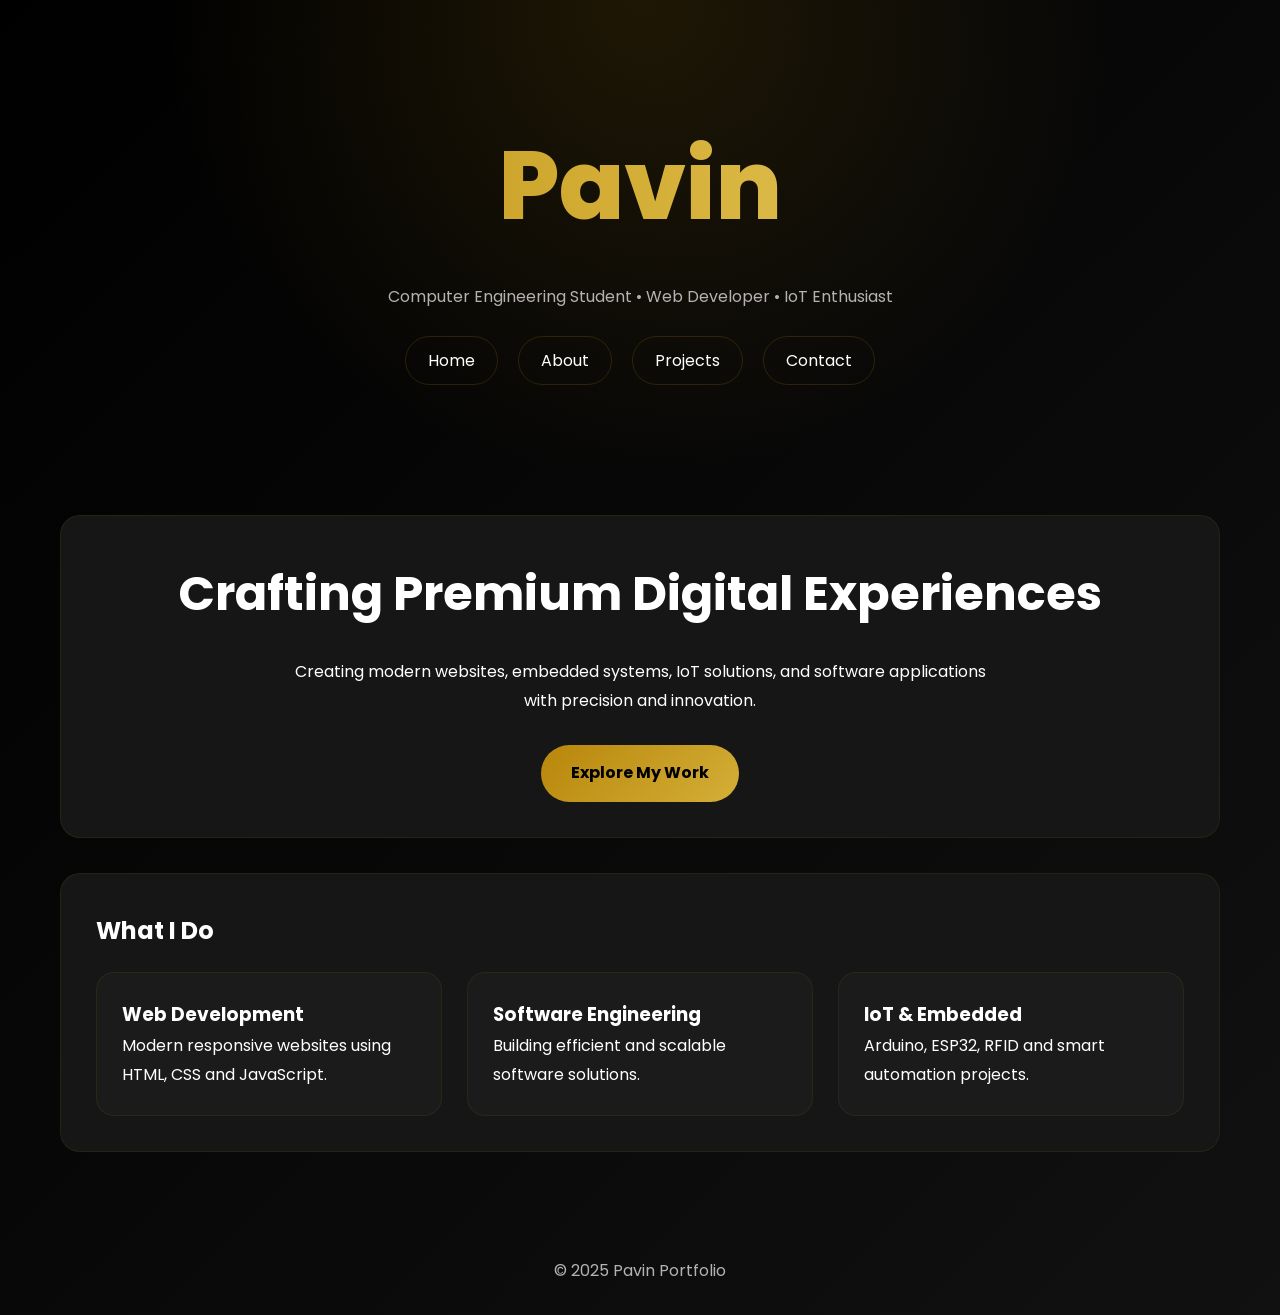
<file: index.html>
<!DOCTYPE html>
<html lang="en">
<head>
<meta charset="UTF-8">
<meta name="viewport" content="width=device-width, initial-scale=1.0">

<title>Pavin Portfolio | Home</title>

<meta name="description" content="Elite Portfolio of Pavin - Web Developer, IoT Enthusiast and Software Engineer.">

<link rel="preconnect" href="https://fonts.googleapis.com">
<link rel="preconnect" href="https://fonts.gstatic.com" crossorigin>

<link href="https://fonts.googleapis.com/css2?family=Poppins:wght@300;400;500;600;700;800&display=swap" rel="stylesheet">

<link rel="stylesheet" href="style.css">
</head>

<body>

<header>

<h1>Pavin</h1>

<p class="subtitle">
Computer Engineering Student • Web Developer • IoT Enthusiast
</p>

<nav aria-label="Main Navigation">
<ul>
<li><a href="index.html">Home</a></li>
<li><a href="about.html">About</a></li>
<li><a href="projects.html">Projects</a></li>
<li><a href="contact.html">Contact</a></li>
</ul>
</nav>

</header>

<main>

<section class="hero">

<h2>Crafting Premium Digital Experiences</h2>

<p>
Creating modern websites, embedded systems,
IoT solutions, and software applications
with precision and innovation.
</p>

<a href="projects.html" class="btn">
Explore My Work
</a>

</section>

<section>

<h2>What I Do</h2>

<div class="grid-container">

<div class="card">
<h3>Web Development</h3>
<p>Modern responsive websites using HTML, CSS and JavaScript.</p>
</div>

<div class="card">
<h3>Software Engineering</h3>
<p>Building efficient and scalable software solutions.</p>
</div>

<div class="card">
<h3>IoT & Embedded</h3>
<p>Arduino, ESP32, RFID and smart automation projects.</p>
</div>

</div>

</section>

</main>

<footer>
<p>&copy; 2025 Pavin Portfolio</p>
</footer>

</body>
</html>
</file>
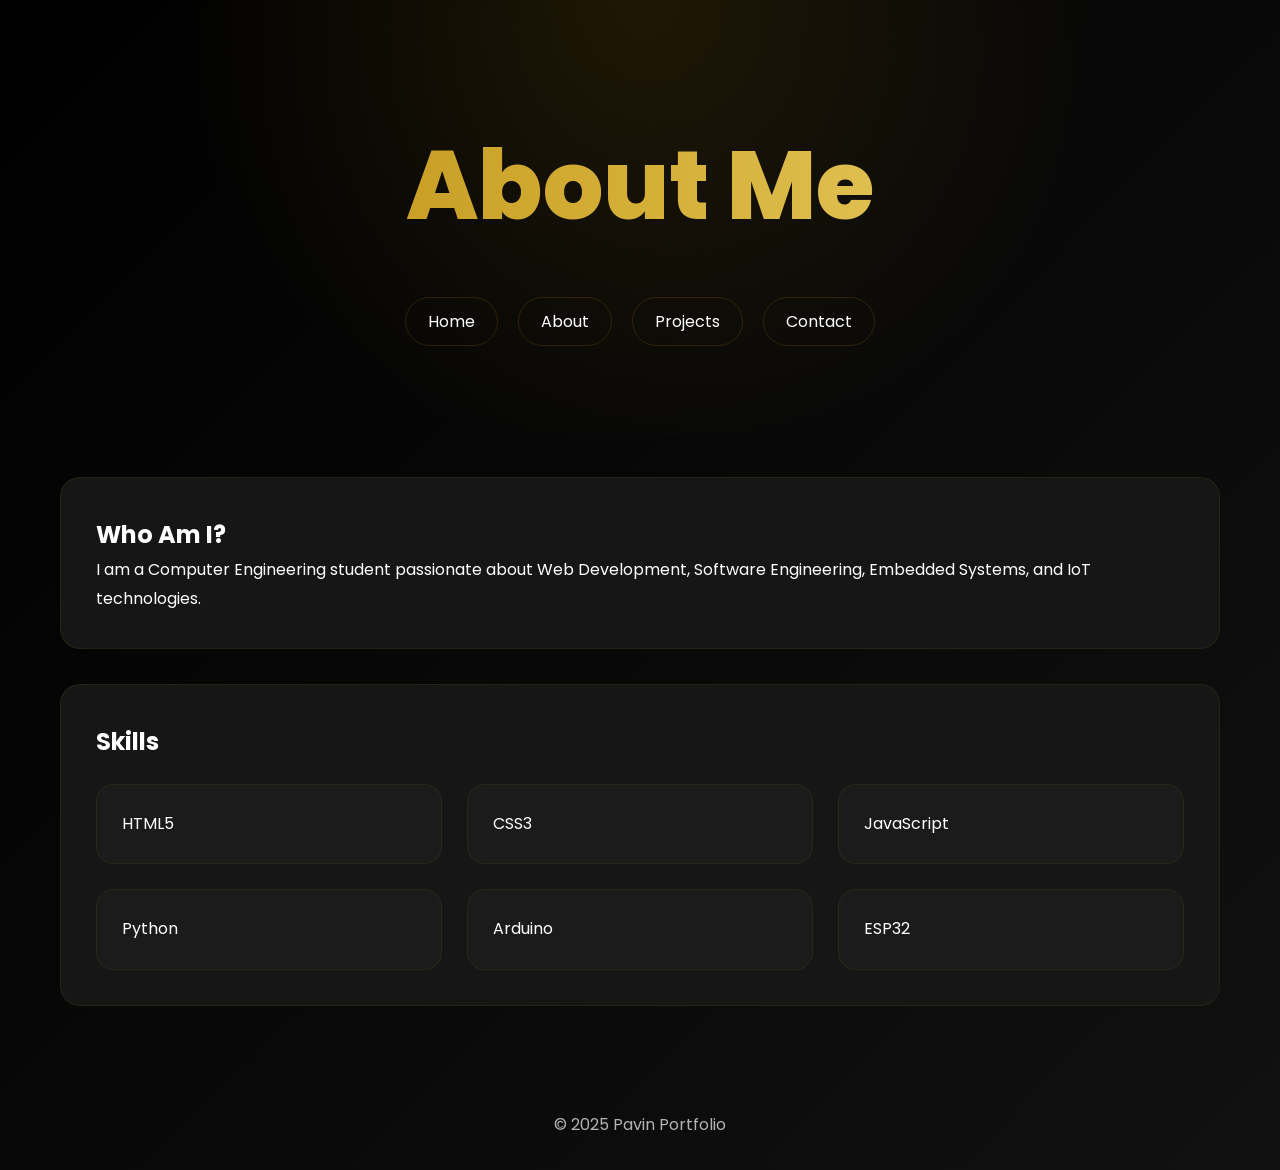
<file: about.html>
<!DOCTYPE html>
<html lang="en">
<head>
<meta charset="UTF-8">
<meta name="viewport" content="width=device-width, initial-scale=1.0">

<title>About Me</title>

<link rel="preconnect" href="https://fonts.googleapis.com">
<link rel="preconnect" href="https://fonts.gstatic.com" crossorigin>

<link href="https://fonts.googleapis.com/css2?family=Poppins:wght@300;400;500;600;700;800&display=swap" rel="stylesheet">

<link rel="stylesheet" href="style.css">
</head>

<body>

<header>

<h1>About Me</h1>

<nav>
<ul>
<li><a href="index.html">Home</a></li>
<li><a href="about.html">About</a></li>
<li><a href="projects.html">Projects</a></li>
<li><a href="contact.html">Contact</a></li>
</ul>
</nav>

</header>

<main>

<section>

<h2>Who Am I?</h2>

<p>
I am a Computer Engineering student passionate about
Web Development, Software Engineering, Embedded Systems,
and IoT technologies.
</p>

</section>

<section>

<h2>Skills</h2>

<div class="grid-container">

<div class="card">HTML5</div>
<div class="card">CSS3</div>
<div class="card">JavaScript</div>
<div class="card">Python</div>
<div class="card">Arduino</div>
<div class="card">ESP32</div>

</div>

</section>

</main>

<footer>
<p>&copy; 2025 Pavin Portfolio</p>
</footer>

</body>
</html>
</file>
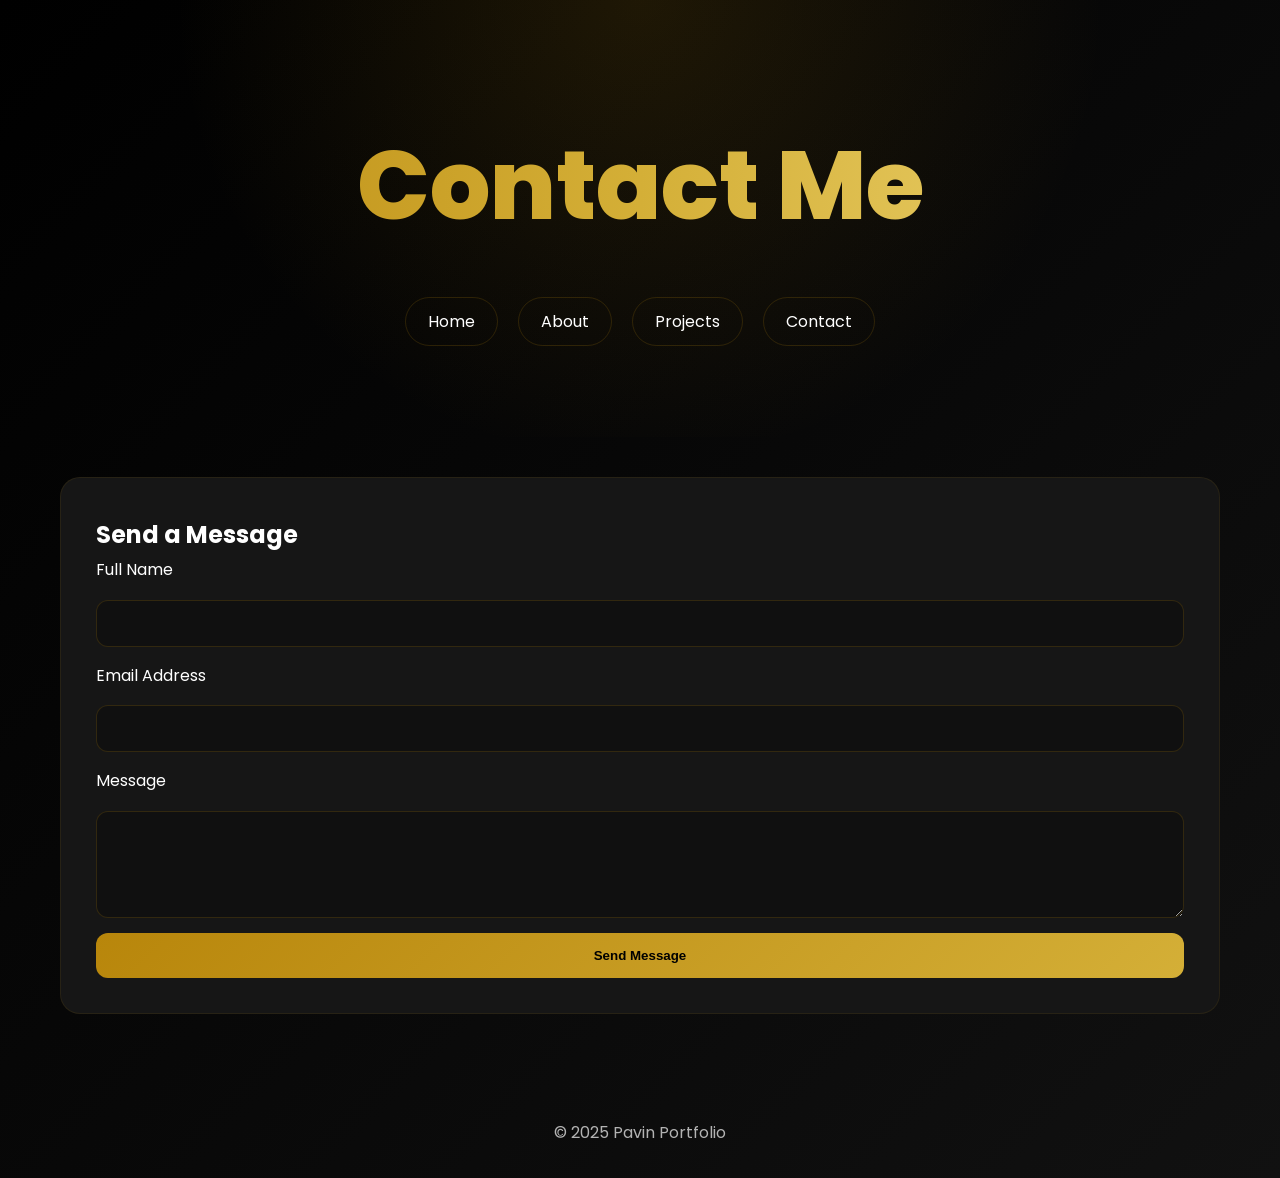
<file: contact.html>
<!DOCTYPE html>
<html lang="en">
<head>
<meta charset="UTF-8">
<meta name="viewport" content="width=device-width, initial-scale=1.0">

<title>Contact</title>

<link rel="preconnect" href="https://fonts.googleapis.com">
<link rel="preconnect" href="https://fonts.gstatic.com" crossorigin>

<link href="https://fonts.googleapis.com/css2?family=Poppins:wght@300;400;500;600;700;800&display=swap" rel="stylesheet">

<link rel="stylesheet" href="style.css">
</head>

<body>

<header>

<h1>Contact Me</h1>

<nav>
<ul>
<li><a href="index.html">Home</a></li>
<li><a href="about.html">About</a></li>
<li><a href="projects.html">Projects</a></li>
<li><a href="contact.html">Contact</a></li>
</ul>
</nav>

</header>

<main>

<section>

<h2>Send a Message</h2>

<form>

<label for="name">Full Name</label>
<input type="text" id="name" required>

<label for="email">Email Address</label>
<input type="email" id="email" required>

<label for="message">Message</label>
<textarea id="message" rows="5" required></textarea>

<button type="submit">
Send Message
</button>

</form>

</section>

</main>

<footer>
<p>&copy; 2025 Pavin Portfolio</p>
</footer>

</body>
</html>
</file>
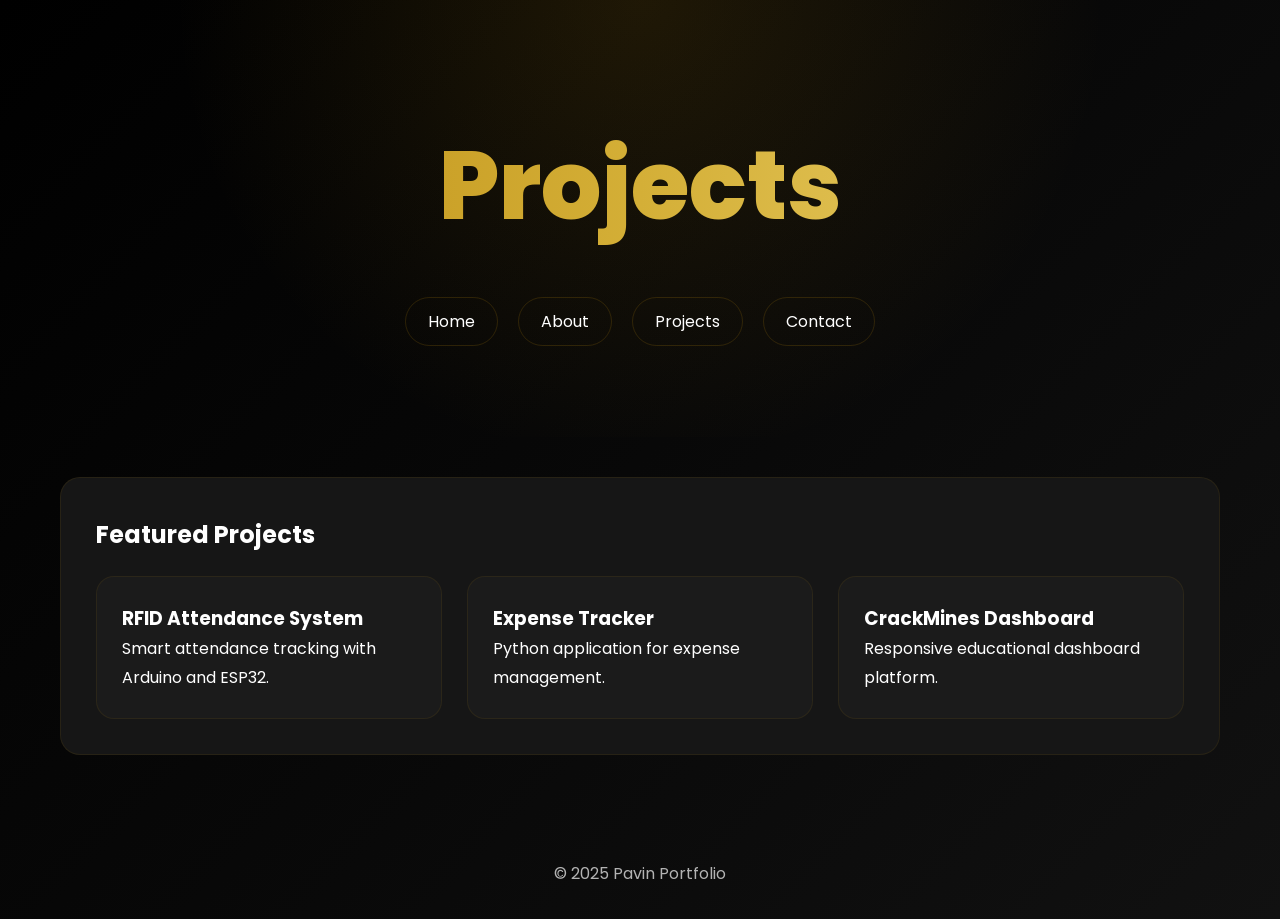
<file: projects.html>
<!DOCTYPE html>
<html lang="en">
<head>
<meta charset="UTF-8">
<meta name="viewport" content="width=device-width, initial-scale=1.0">

<title>Projects</title>

<link rel="preconnect" href="https://fonts.googleapis.com">
<link rel="preconnect" href="https://fonts.gstatic.com" crossorigin>

<link href="https://fonts.googleapis.com/css2?family=Poppins:wght@300;400;500;600;700;800&display=swap" rel="stylesheet">

<link rel="stylesheet" href="style.css">
</head>

<body>

<header>

<h1>Projects</h1>

<nav>
<ul>
<li><a href="index.html">Home</a></li>
<li><a href="about.html">About</a></li>
<li><a href="projects.html">Projects</a></li>
<li><a href="contact.html">Contact</a></li>
</ul>
</nav>

</header>

<main>

<section>

<h2>Featured Projects</h2>

<div class="grid-container">

<div class="card">
<h3>RFID Attendance System</h3>
<p>Smart attendance tracking with Arduino and ESP32.</p>
</div>

<div class="card">
<h3>Expense Tracker</h3>
<p>Python application for expense management.</p>
</div>

<div class="card">
<h3>CrackMines Dashboard</h3>
<p>Responsive educational dashboard platform.</p>
</div>

</div>

</section>

</main>

<footer>
<p>&copy; 2025 Pavin Portfolio</p>
</footer>

</body>
</html>
</file>
<file: style.css>
:root{
    --bg:#050505;
    --surface:#111111;
    --card:#161616;

    --text:#ffffff;
    --muted:#b3b3b3;

    --gold:#b8860b;
    --gold-light:#d4af37;
    --gold-bright:#f0d878;
}

*{
    margin:0;
    padding:0;
    box-sizing:border-box;
}

html{
    scroll-behavior:smooth;
}

body{
    font-family:'Poppins',sans-serif;

    background:
    linear-gradient(
        135deg,
        #000000,
        #080808,
        #111111
    );

    color:var(--text);
    line-height:1.8;
}

/* HEADER */

header{
    text-align:center;
    padding:100px 20px;

    background:
    radial-gradient(
        circle at top,
        rgba(184,134,11,.15),
        transparent 60%
    );
}

h1{
    font-size:5rem;
    font-weight:800;

    background:
    linear-gradient(
        90deg,
        var(--gold),
        var(--gold-light),
        var(--gold-bright)
    );

    -webkit-background-clip:text;
    -webkit-text-fill-color:transparent;
}

.subtitle{
    color:var(--muted);
    margin-top:10px;
}

/* NAV */

nav ul{
    list-style:none;

    display:flex;
    justify-content:center;
    flex-wrap:wrap;

    gap:20px;

    margin-top:35px;
}

nav a{
    text-decoration:none;

    color:white;

    padding:12px 22px;

    border-radius:50px;

    border:1px solid rgba(184,134,11,.2);

    transition:.3s;
}

nav a:hover{
    background:
    rgba(184,134,11,.1);

    border-color:var(--gold-light);
}

/* MAIN */

main{
    max-width:1200px;
    margin:auto;
    padding:40px 20px;
}

/* HERO */

.hero{
    text-align:center;
}

.hero h2{
    font-size:3rem;
    margin-bottom:20px;
}

.hero p{
    max-width:700px;
    margin:auto;
}

.btn{
    display:inline-block;

    margin-top:30px;

    text-decoration:none;

    color:black;

    background:
    linear-gradient(
        135deg,
        var(--gold),
        var(--gold-light)
    );

    padding:14px 30px;

    border-radius:50px;

    font-weight:700;
}

/* SECTIONS */

section{
    background:var(--card);

    padding:35px;

    border-radius:20px;

    margin-bottom:35px;

    border:1px solid rgba(184,134,11,.1);
}

/* GRID */

.grid-container{
    display:grid;
    gap:25px;
    margin-top:20px;
}

.card{
    padding:25px;

    background:#1b1b1b;

    border-radius:18px;

    border:1px solid rgba(184,134,11,.1);

    transition:.3s;
}

.card:hover{
    transform:translateY(-8px);

    border-color:var(--gold-light);

    box-shadow:
    0 10px 25px rgba(184,134,11,.15);
}

/* FORM */

form{
    display:flex;
    flex-direction:column;
    gap:15px;
}

input,
textarea{
    padding:15px;

    background:#101010;

    color:white;

    border:1px solid rgba(184,134,11,.2);

    border-radius:12px;
}

button{
    padding:15px;

    border:none;

    border-radius:12px;

    font-weight:700;

    background:
    linear-gradient(
        135deg,
        var(--gold),
        var(--gold-light)
    );

    color:black;

    cursor:pointer;
}

/* FOOTER */

footer{
    text-align:center;
    padding:30px;
    color:var(--muted);
}

/* RESPONSIVE */

@media(min-width:768px){

.grid-container{
grid-template-columns:repeat(2,1fr);
}

}

@media(min-width:1024px){

.grid-container{
grid-template-columns:repeat(3,1fr);
}

h1{
font-size:6rem;
}

}
</file>
